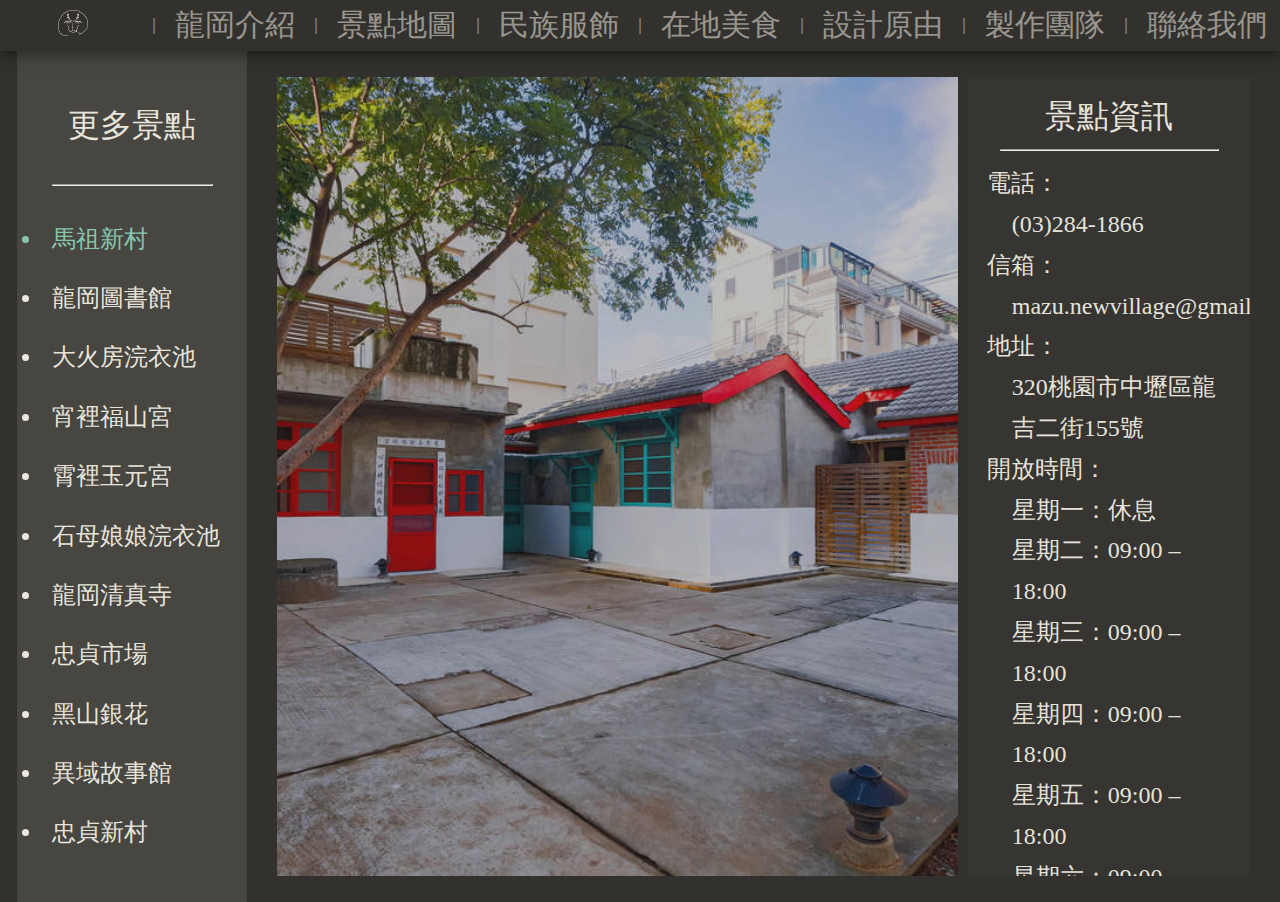
<file: map01.html>
<!DOCTYPE html>
<html lang="en">
<head>
    <meta charset="UTF-8">
    <meta http-equiv="X-UA-Compatible" content="IE=edge">
    <meta name="viewport" content="width=device-width, initial-scale=1.0">
    <title>景點地圖清單</title>
    <!-- Stylesheet表示連結外部的CSS樣式表檔案 -->
    <link rel="stylesheet" href="map.css">
</head>

<body>
    <!-- 11個景點地圖清單__ -->
    <div class="container">     

        <!-- 導覽列__#index.html__header、main0$*5、footer -->
        <div id="navGroup">

            <a href="./index.html#header" class="navItemLink" title="點擊前往「主視覺」">
                <img src="./去背資產/Logo_麵粉白10px.png" alt="" id="navLogoImg">
            </a>
        ｜
            <a href="./index.html#main01" class="navItemLink">龍岡介紹</a>
        ｜
            <a href="./index.html#main02" class="navItemLink">景點地圖</a>
        ｜
            <a href="./index.html#main03" class="navItemLink">民族服飾</a>
        ｜
            <a href="./index.html#main04" class="navItemLink">在地美食</a>
        ｜
            <a href="./index.html#main05" class="navItemLink">設計原由</a>
        ｜
            <a href="./index.html#main06" class="navItemLink">製作團隊</a>
        ｜
            <a href="./index.html#footer" class="navItemLink">聯絡我們</a>
        </div>

        <!-- 網頁下部分__Aside、Main -->
        <div id="containerBottom">

            <!-- Aside__景點清單*11 -->
            <div id="asideGroup"> 

                <p class="asideP">更多景點</p>

                <div class="asideHrDiv">
                    <hr class="asideHr">
                </div>

                <a href="./map01.html" class="asideItemLink" >
                    <li class="asideLinkLi" id="thisMap" title="點擊觀看「馬祖新村眷村文創園區」景點資訊">馬祖新村</li>
                </a>

                <a href="./map02.html" class="asideItemLink">
                    <li class="asideLinkLi" title="點擊查看「桃園市立圖書館龍岡分館」景點資訊">龍岡圖書館</li>
                </a>

                <a href="./map03.html" class="asideItemLink">
                    <li class="asideLinkLi" title="點擊查看「大火房泉水浣衣池」景點資訊">大火房浣衣池</li>
                </a>

                <a href="./map04.html" class="asideItemLink">
                    <li class="asideLinkLi" title="點擊查看「宵裡福山宮」景點資訊">宵裡福山宮</li>
                </a>

                <a href="./map05.html" class="asideItemLink">
                    <li class="asideLinkLi" title="點擊查看「霄裡玉元宮 (天公廟)」景點資訊">霄裡玉元宮</li>
                </a>

                <a href="./map06.html" class="asideItemLink">
                    <li class="asideLinkLi" title="點擊查看「石母娘娘浣衣池」景點資訊">石母娘娘浣衣池</li>
                </a>

                <a href="./map07.html" class="asideItemLink">
                    <li class="asideLinkLi" title="點擊查看「財團法人桃園市龍岡清真寺」景點資訊">龍岡清真寺</li>
                </a>

                <a href="./map08.html" class="asideItemLink">
                    <li class="asideLinkLi" title="點擊查看「忠貞市場」景點資訊">忠貞市場</li>
                </a>

                <a href="./map09.html" class="asideItemLink">
                    <li class="asideLinkLi" title="點擊查看「黑山銀花 BLACK MOUNTAIN SILVER FLOWER」景點資訊">黑山銀花</li>
                </a>

                <a href="./map10.html" class="asideItemLink">
                    <li class="asideLinkLi" title="點擊查看「異域故事館(預約制)」景點資訊">異域故事館</li>
                </a>

                <a href="./map11.html" class="asideItemLink">
                    <li class="asideLinkLi" title="點擊查看「忠貞新村文化園區」景點資訊">忠貞新村</li>
                </a>

            </div>

            <!-- Main__場景圖、電話、傳真、地址、營業時間、門票 -->
            <div id="mainGroup">

                <!-- MainLeft__場景圖 -->
                <div class="mainImageDiv">
                    <a href="https://travel.tycg.gov.tw/content/images/attractions/68422/480x360_attractions-image-15a_kioyf0gmeo0xnwrkfw.jpg"
                    style="width: 100%; height: 100%;">
                        <img src="./網路圖片素材/1024x768_attractions-image-15a_kioyf0gmeo0xnwrkfw.jpg" alt="" class="mainbackgroundImage" title="網路圖片素材">
                    </a>
                </div>

                <!-- MAinRight__電話、傳真、地址、營業時間、門票 -->
                <div class="mainInformationDiv">

                    <p class="InformationP">景點資訊</p>

                <div class="InformationHrDiv">
                    <hr class="InformationHr">
                </div>

                    <li class="InformationLiTitle">電話：</li>
                        <li class="InformationLiContent"  title="點擊撥號"><a href="tel:+886-3-2841866" class="InformationLiContentLink">(03)284-1866</a></li>
                        
                    <li class="InformationLiTitle">信箱：</li>
                        <li class="InformationLiContent">
                            <!-- 通訊協定mailto: -->
                            <a href="mailto:mazu.newvillage@gmail.com" title="點擊傳送G-mail" class="InformationLiContentLink">mazu.newvillage@gmail.com</a>
                        </li>
                    <li class="InformationLiTitle">地址：</li>
                        <li class="InformationLiContent">
                            
                            <a href="https://goo.gl/maps/Z8UnPPFFShAyK4D48" title="點擊開啟GoogleMap" class="InformationLiContentLink" target="_blank">320桃園市中壢區龍吉二街155號</a>
                            
                        </li>
                    <li class="InformationLiTitle">開放時間：</li>
                        <li class="InformationLiContent">星期一：休息</li>
                        <li class="InformationLiContent">星期二：09:00 – 18:00</li>
                        <li class="InformationLiContent">星期三：09:00 – 18:00</li>
                        <li class="InformationLiContent">星期四：09:00 – 18:00</li>
                        <li class="InformationLiContent">星期五：09:00 – 18:00</li>
                        <li class="InformationLiContent">星期六：09:00 – 18:00</li>
                        <li class="InformationLiContent">星期日：09:00 – 18:00</li>
                    <li class="InformationLiTitle">門票資訊：</li>
                        <li class="InformationLiContent">免費</li>
                </div>

            </div>
        </div>
    </div>

    <script>
        function copyEvent(id)
        {
            var str = document.getElementById(id);
            window.getSelection().selectAllChildren(str);
            document.execCommand("Copy")
        }
    </script>

</body>
</html>
</file>
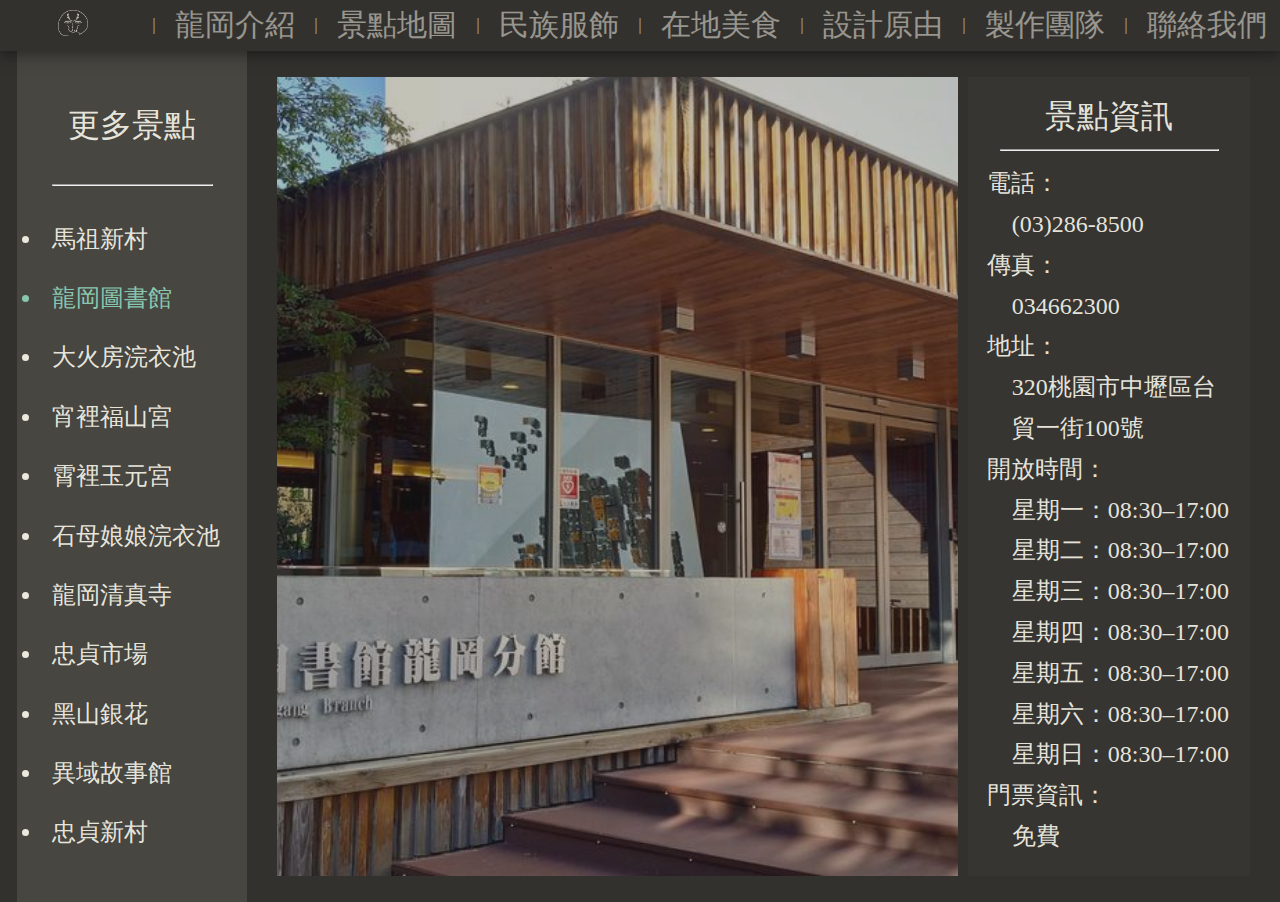
<file: map02.html>
<!DOCTYPE html>
<html lang="en">
<head>
    <meta charset="UTF-8">
    <meta http-equiv="X-UA-Compatible" content="IE=edge">
    <meta name="viewport" content="width=device-width, initial-scale=1.0">
    <title>景點地圖清單</title>
    <!-- Stylesheet表示連結外部的CSS樣式表檔案 -->
    <link rel="stylesheet" href="map.css">
</head>

<body>
    <!-- 11個景點地圖清單__ -->
    <div class="container">     

        <!-- 導覽列__#index.html__header、main0$*5、footer -->
        <div id="navGroup">

            <a href="./index.html#header" class="navItemLink" title="點擊前往「主視覺」">
                <img src="./去背資產/Logo_麵粉白10px.png" alt="" id="navLogoImg">
            </a>
        ｜
            <a href="./index.html#main01" class="navItemLink">龍岡介紹</a>
        ｜
            <a href="./index.html#main02" class="navItemLink">景點地圖</a>
        ｜
            <a href="./index.html#main03" class="navItemLink">民族服飾</a>
        ｜
            <a href="./index.html#main04" class="navItemLink">在地美食</a>
        ｜
            <a href="./index.html#main05" class="navItemLink">設計原由</a>
        ｜
            <a href="./index.html#main06" class="navItemLink">製作團隊</a>
        ｜
            <a href="./index.html#footer" class="navItemLink">聯絡我們</a>
        </div>

        <!-- 網頁下部分__Aside、Main -->
        <div id="containerBottom">

            <!-- Aside__景點清單*11 -->
            <div id="asideGroup">

                <p class="asideP">更多景點</p>

                <div class="asideHrDiv">
                    <hr class="asideHr">
                </div>

                <a href="./map01.html" class="asideItemLink" >
                    <li class="asideLinkLi" title="點擊觀看「馬祖新村眷村文創園區」景點資訊">馬祖新村</li>
                </a>

                <a href="./map02.html" class="asideItemLink">
                    <li class="asideLinkLi" id="thisMap" title="點擊查看「桃園市立圖書館龍岡分館」景點資訊">龍岡圖書館</li>
                </a>

                <a href="./map03.html" class="asideItemLink">
                    <li class="asideLinkLi" title="點擊查看「大火房泉水浣衣池」景點資訊">大火房浣衣池</li>
                </a>

                <a href="./map04.html" class="asideItemLink">
                    <li class="asideLinkLi" title="點擊查看「宵裡福山宮」景點資訊">宵裡福山宮</li>
                </a>

                <a href="./map05.html" class="asideItemLink">
                    <li class="asideLinkLi" title="點擊查看「霄裡玉元宮 (天公廟)」景點資訊">霄裡玉元宮</li>
                </a>

                <a href="./map06.html" class="asideItemLink">
                    <li class="asideLinkLi" title="點擊查看「石母娘娘浣衣池」景點資訊">石母娘娘浣衣池</li>
                </a>

                <a href="./map07.html" class="asideItemLink">
                    <li class="asideLinkLi" title="點擊查看「財團法人桃園市龍岡清真寺」景點資訊">龍岡清真寺</li>
                </a>

                <a href="./map08.html" class="asideItemLink">
                    <li class="asideLinkLi" title="點擊查看「忠貞市場」景點資訊">忠貞市場</li>
                </a>

                <a href="./map09.html" class="asideItemLink">
                    <li class="asideLinkLi" title="點擊查看「黑山銀花 BLACK MOUNTAIN SILVER FLOWER」景點資訊">黑山銀花</li>
                </a>

                <a href="./map10.html" class="asideItemLink">
                    <li class="asideLinkLi" title="點擊查看「異域故事館(預約制)」景點資訊">異域故事館</li>
                </a>

                <a href="./map11.html" class="asideItemLink">
                    <li class="asideLinkLi" title="點擊查看「忠貞新村文化園區」景點資訊">忠貞新村</li>
                </a>

            </div>

            <!-- Main__場景圖、電話、傳真、地址、營業時間、門票 -->
            <div id="mainGroup">

                <!-- MainLeft__場景圖 -->
                <div class="mainImageDiv">
                    <a href="https://travel.tycg.gov.tw/content/images/attractions/21090/480x360_files636311527950259145.jpg" style="width: 100%; height: 100%;">
                        <img src="./網路圖片素材/龍岡圖書館.jpg" alt="" class="mainbackgroundImage" title="網路圖片素材">
                    </a>    
                </div>

                <!-- MAinRight__電話、傳真、地址、營業時間、門票 -->
                <div class="mainInformationDiv">

                    <p class="InformationP">景點資訊</p>

                <div class="InformationHrDiv">
                    <hr class="InformationHr">
                </div>

                    <li class="InformationLiTitle">電話：</li>
                        <li class="InformationLiContent" title="點擊撥號">
                            <a href="tel:+886-3-2868500" class="InformationLiContentLink">(03)286-8500</a>
                        </li>
                    
                    <li class="InformationLiTitle">傳真：</li>
                        <li class="InformationLiContent" id="copy" title="點擊複製"
                        onclick="copyEvent('copy');alert('已複製');">034662300</li>


                    <li class="InformationLiTitle">地址：</li>
                        <li class="InformationLiContent">
                            
                            <a href="https://goo.gl/maps/6TQtR6SHCPb9fjQe9" title="點擊開啟GoogleMap" class="InformationLiContentLink" target="_blank">320桃園市中壢區台貿一街100號</a>
                            
                        </li>
                    <li class="InformationLiTitle">開放時間：</li>
                        <li class="InformationLiContent">星期一：08:30–17:00</li>
                        <li class="InformationLiContent">星期二：08:30–17:00</li>
                        <li class="InformationLiContent">星期三：08:30–17:00</li>
                        <li class="InformationLiContent">星期四：08:30–17:00</li>
                        <li class="InformationLiContent">星期五：08:30–17:00</li>
                        <li class="InformationLiContent">星期六：08:30–17:00</li>
                        <li class="InformationLiContent">星期日：08:30–17:00</li>
                    <li class="InformationLiTitle">門票資訊：</li>
                        <li class="InformationLiContent">免費</li>
                </div>

            </div>
        </div>
    </div>

    <script>
        function copyEvent(id)
        {
            var str = document.getElementById(id);
            window.getSelection().selectAllChildren(str);
            document.execCommand("Copy")
        }
    </script>

</body>
</html>
</file>
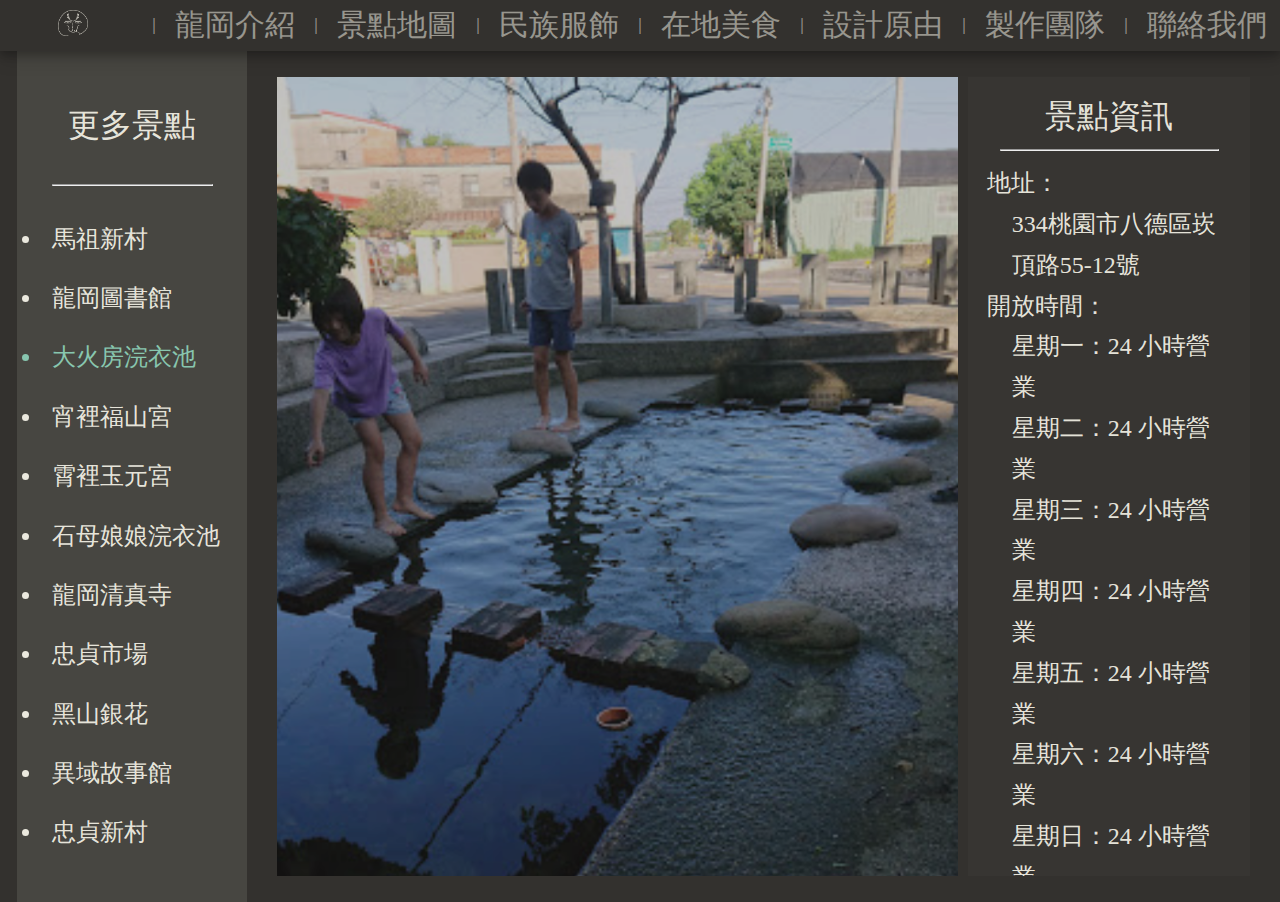
<file: map03.html>
<!DOCTYPE html>
<html lang="en">
<head>
    <meta charset="UTF-8">
    <meta http-equiv="X-UA-Compatible" content="IE=edge">
    <meta name="viewport" content="width=device-width, initial-scale=1.0">
    <title>景點地圖清單</title>
    <!-- Stylesheet表示連結外部的CSS樣式表檔案 -->
    <link rel="stylesheet" href="map.css">
</head>

<body>
    <!-- 11個景點地圖清單__ -->
    <div class="container">     

        <!-- 導覽列__#index.html__header、main0$*5、footer -->
        <div id="navGroup">

            <a href="./index.html#header" class="navItemLink" title="點擊前往「主視覺」">
                <img src="./去背資產/Logo_麵粉白10px.png" alt="" id="navLogoImg">
            </a>
        ｜
            <a href="./index.html#main01" class="navItemLink">龍岡介紹</a>
        ｜
            <a href="./index.html#main02" class="navItemLink">景點地圖</a>
        ｜
            <a href="./index.html#main03" class="navItemLink">民族服飾</a>
        ｜
            <a href="./index.html#main04" class="navItemLink">在地美食</a>
        ｜
            <a href="./index.html#main05" class="navItemLink">設計原由</a>
        ｜
            <a href="./index.html#main06" class="navItemLink">製作團隊</a>
        ｜
            <a href="./index.html#footer" class="navItemLink">聯絡我們</a>
        </div>

        <!-- 網頁下部分__Aside、Main -->
        <div id="containerBottom">

            <!-- Aside__景點清單*11 -->
            <div id="asideGroup">

                <p class="asideP">更多景點</p>

                <div class="asideHrDiv">
                    <hr class="asideHr">
                </div>

                <a href="./map01.html" class="asideItemLink" >
                    <li class="asideLinkLi" title="點擊觀看「馬祖新村眷村文創園區」景點資訊">馬祖新村</li>
                </a>

                <a href="./map02.html" class="asideItemLink">
                    <li class="asideLinkLi" title="點擊查看「桃園市立圖書館龍岡分館」景點資訊">龍岡圖書館</li>
                </a>

                <a href="./map03.html" class="asideItemLink">
                    <li class="asideLinkLi" id="thisMap" title="點擊查看「大火房泉水浣衣池」景點資訊">大火房浣衣池</li>
                </a>

                <a href="./map04.html" class="asideItemLink">
                    <li class="asideLinkLi" title="點擊查看「宵裡福山宮」景點資訊">宵裡福山宮</li>
                </a>

                <a href="./map05.html" class="asideItemLink">
                    <li class="asideLinkLi" title="點擊查看「霄裡玉元宮 (天公廟)」景點資訊">霄裡玉元宮</li>
                </a>

                <a href="./map06.html" class="asideItemLink">
                    <li class="asideLinkLi" title="點擊查看「石母娘娘浣衣池」景點資訊">石母娘娘浣衣池</li>
                </a>

                <a href="./map07.html" class="asideItemLink">
                    <li class="asideLinkLi" title="點擊查看「財團法人桃園市龍岡清真寺」景點資訊">龍岡清真寺</li>
                </a>

                <a href="./map08.html" class="asideItemLink">
                    <li class="asideLinkLi" title="點擊查看「忠貞市場」景點資訊">忠貞市場</li>
                </a>

                <a href="./map09.html" class="asideItemLink">
                    <li class="asideLinkLi" title="點擊查看「黑山銀花 BLACK MOUNTAIN SILVER FLOWER」景點資訊">黑山銀花</li>
                </a>

                <a href="./map10.html" class="asideItemLink">
                    <li class="asideLinkLi" title="點擊查看「異域故事館(預約制)」景點資訊">異域故事館</li>
                </a>

                <a href="./map11.html" class="asideItemLink">
                    <li class="asideLinkLi" title="點擊查看「忠貞新村文化園區」景點資訊">忠貞新村</li>
                </a>

            </div>

            <!-- Main__場景圖、電話、傳真、地址、營業時間、門票 -->
            <div id="mainGroup">

                <!-- MainLeft__場景圖 -->
                <div class="mainImageDiv">
                    <a href="https://www.google.com.tw/maps/place/%E5%A4%A7%E4%BC%99%E6%88%BF%E6%B5%A3%E8%A1%A3%E6%B1%A0/@24.9429836,121.265568,3a,75y,90t/data=!3m8!1e2!3m6!1sAF1QipOrBV94gdYzAu0JKOlJNSEDcdGDlqLylzbzxdtp!2e10!3e12!6shttps:%2F%2Flh5.googleusercontent.com%2Fp%2FAF1QipOrBV94gdYzAu0JKOlJNSEDcdGDlqLylzbzxdtp%3Dw203-h360-k-no!7i3096!8i5504!4m11!1m2!11m1!2swjnRlf28FnQG-0zCo3rVcWipX--UGw!3m7!1s0x3468189e87e1eed1:0x420d7092e472215!8m2!3d24.9429836!4d121.265568!10e5!15sCgEqkgESdG91cmlzdF9hdHRyYWN0aW9u4AEA!16s%2Fg%2F11btx06r6r?authuser=1&entry=ttu#"
                    style="width: 100%; height: 100%;">
                        <img src="./網路圖片素材/螢幕擷取畫面 2023-06-09 153315.png" alt="" class="mainbackgroundImage" title="網路圖片素材">
                    </a>
                </div>

                <!-- MAinRight__電話、傳真、地址、營業時間、門票 -->
                <div class="mainInformationDiv">

                    <p class="InformationP">景點資訊</p>

                <div class="InformationHrDiv">
                    <hr class="InformationHr">
                </div>
                    <li class="InformationLiTitle">地址：</li>
                        <li class="InformationLiContent">
                            <a href="https://goo.gl/maps/JbM6Z8mANrVExfwn6" title="點擊開啟GoogleMap" class="InformationLiContentLink" target="_blank">334桃園市八德區崁頂路55-12號</a>
                        </li>
                    <li class="InformationLiTitle">開放時間：</li>
                        <li class="InformationLiContent">星期一：24 小時營業</li>
                        <li class="InformationLiContent">星期二：24 小時營業</li>
                        <li class="InformationLiContent">星期三：24 小時營業</li>
                        <li class="InformationLiContent">星期四：24 小時營業</li>
                        <li class="InformationLiContent">星期五：24 小時營業</li>
                        <li class="InformationLiContent">星期六：24 小時營業</li>
                        <li class="InformationLiContent">星期日：24 小時營業</li>
                    <li class="InformationLiTitle">門票資訊：</li>
                        <li class="InformationLiContent">免費</li>
                </div>

            </div>
        </div>
    </div>

</body>
</html>
</file>
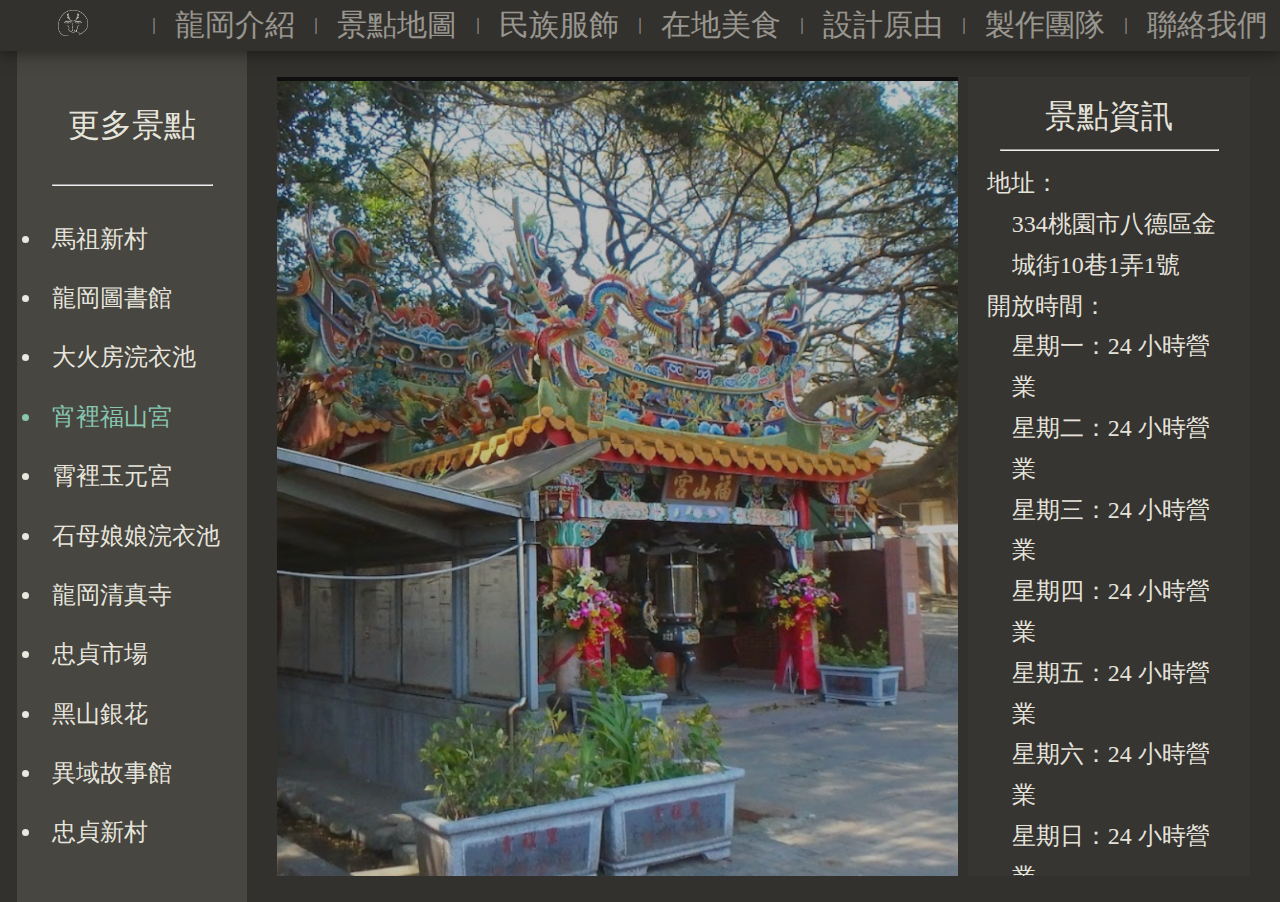
<file: map04.html>
<!DOCTYPE html>
<html lang="en">
<head>
    <meta charset="UTF-8">
    <meta http-equiv="X-UA-Compatible" content="IE=edge">
    <meta name="viewport" content="width=device-width, initial-scale=1.0">
    <title>景點地圖清單</title>
    <!-- Stylesheet表示連結外部的CSS樣式表檔案 -->
    <link rel="stylesheet" href="map.css">
</head>

<body>
    <!-- 11個景點地圖清單__ -->
    <div class="container">     

        <!-- 導覽列__#index.html__header、main0$*5、footer -->
        <div id="navGroup">

            <a href="./index.html#header" class="navItemLink" title="點擊前往「主視覺」">
                <img src="./去背資產/Logo_麵粉白10px.png" alt="" id="navLogoImg">
            </a>
        ｜
            <a href="./index.html#main01" class="navItemLink">龍岡介紹</a>
        ｜
            <a href="./index.html#main02" class="navItemLink">景點地圖</a>
        ｜
            <a href="./index.html#main03" class="navItemLink">民族服飾</a>
        ｜
            <a href="./index.html#main04" class="navItemLink">在地美食</a>
        ｜
            <a href="./index.html#main05" class="navItemLink">設計原由</a>
        ｜
            <a href="./index.html#main06" class="navItemLink">製作團隊</a>
        ｜
            <a href="./index.html#footer" class="navItemLink">聯絡我們</a>
        </div>

        <!-- 網頁下部分__Aside、Main -->
        <div id="containerBottom">

            <!-- Aside__景點清單*11 -->
            <div id="asideGroup">

                <p class="asideP">更多景點</p>

                <div class="asideHrDiv">
                    <hr class="asideHr">
                </div>

                <a href="./map01.html" class="asideItemLink" >
                    <li class="asideLinkLi" title="點擊觀看「馬祖新村眷村文創園區」景點資訊">馬祖新村</li>
                </a>

                <a href="./map02.html" class="asideItemLink">
                    <li class="asideLinkLi" title="點擊查看「桃園市立圖書館龍岡分館」景點資訊">龍岡圖書館</li>
                </a>

                <a href="./map03.html" class="asideItemLink">
                    <li class="asideLinkLi" title="點擊查看「大火房泉水浣衣池」景點資訊">大火房浣衣池</li>
                </a>

                <a href="./map04.html" class="asideItemLink">
                    <li class="asideLinkLi" id="thisMap" title="點擊查看「宵裡福山宮」景點資訊">宵裡福山宮</li>
                </a>

                <a href="./map05.html" class="asideItemLink">
                    <li class="asideLinkLi" title="點擊查看「霄裡玉元宮 (天公廟)」景點資訊">霄裡玉元宮</li>
                </a>

                <a href="./map06.html" class="asideItemLink">
                    <li class="asideLinkLi" title="點擊查看「石母娘娘浣衣池」景點資訊">石母娘娘浣衣池</li>
                </a>

                <a href="./map07.html" class="asideItemLink">
                    <li class="asideLinkLi" title="點擊查看「財團法人桃園市龍岡清真寺」景點資訊">龍岡清真寺</li>
                </a>

                <a href="./map08.html" class="asideItemLink">
                    <li class="asideLinkLi" title="點擊查看「忠貞市場」景點資訊">忠貞市場</li>
                </a>

                <a href="./map09.html" class="asideItemLink">
                    <li class="asideLinkLi" title="點擊查看「黑山銀花 BLACK MOUNTAIN SILVER FLOWER」景點資訊">黑山銀花</li>
                </a>

                <a href="./map10.html" class="asideItemLink">
                    <li class="asideLinkLi" title="點擊查看「異域故事館(預約制)」景點資訊">異域故事館</li>
                </a>

                <a href="./map11.html" class="asideItemLink">
                    <li class="asideLinkLi" title="點擊查看「忠貞新村文化園區」景點資訊">忠貞新村</li>
                </a>

            </div>

            <!-- Main__場景圖、電話、傳真、地址、營業時間、門票 -->
            <div id="mainGroup">

                <!-- MainLeft__場景圖 -->
                <div class="mainImageDiv">
                    <a href="https://www.google.com.tw/maps/place/%E5%AE%B5%E8%A3%A1%E7%A6%8F%E5%B1%B1%E5%AE%AE/@24.934781,121.263444,3a,75y,90t/data=!3m8!1e2!3m6!1sAF1QipPOQKHZC0PyurTs7kupLovPKLdjBNF3l8HefzU!2e10!3e12!6shttps:%2F%2Flh5.googleusercontent.com%2Fp%2FAF1QipPOQKHZC0PyurTs7kupLovPKLdjBNF3l8HefzU%3Dw203-h114-k-no!7i3108!8i1748!4m13!1m2!11m1!2swjnRlf28FnQG-0zCo3rVcWipX--UGw!3m9!1s0x346818828bc3dacf:0x4252c94622e994a2!8m2!3d24.934944!4d121.263782!10e5!14m1!1BCgIgAQ!15sCgEqkgEQcGxhY2Vfb2Zfd29yc2hpcOABAA!16s%2Fg%2F11g9q6dc3h?authuser=1&entry=ttu#"
                    style="width: 100%; height: 100%;">
                        <img src="./網路圖片素材/螢幕擷取畫面 2023-06-09 162754.png" alt="" class="mainbackgroundImage" title="網路圖片素材">
                    </a>
                </div>

                <!-- MAinRight__電話、傳真、地址、營業時間、門票 -->
                <div class="mainInformationDiv">

                    <p class="InformationP">景點資訊</p>

                <div class="InformationHrDiv">
                    <hr class="InformationHr">
                </div>
                    <li class="InformationLiTitle">地址：</li>
                        <li class="InformationLiContent">
                            
                            <a href="https://goo.gl/maps/bjBN64i3ZnUpzHo8A" title="點擊開啟GoogleMap" class="InformationLiContentLink" target="_blank">334桃園市八德區金城街10巷1弄1號</a>
                            
                        </li>
                    <li class="InformationLiTitle">開放時間：</li>
                    <li class="InformationLiContent">星期一：24 小時營業</li>
                    <li class="InformationLiContent">星期二：24 小時營業</li>
                    <li class="InformationLiContent">星期三：24 小時營業</li>
                    <li class="InformationLiContent">星期四：24 小時營業</li>
                    <li class="InformationLiContent">星期五：24 小時營業</li>
                    <li class="InformationLiContent">星期六：24 小時營業</li>
                    <li class="InformationLiContent">星期日：24 小時營業</li>
                    <li class="InformationLiTitle">門票資訊：</li>
                        <li class="InformationLiContent">免費</li>
                </div>

            </div>
        </div>
    </div>

    <script>
        function copyEvent(id)
        {
            var str = document.getElementById(id);
            window.getSelection().selectAllChildren(str);
            document.execCommand("Copy")
        }
    </script>

</body>
</html>
</file>
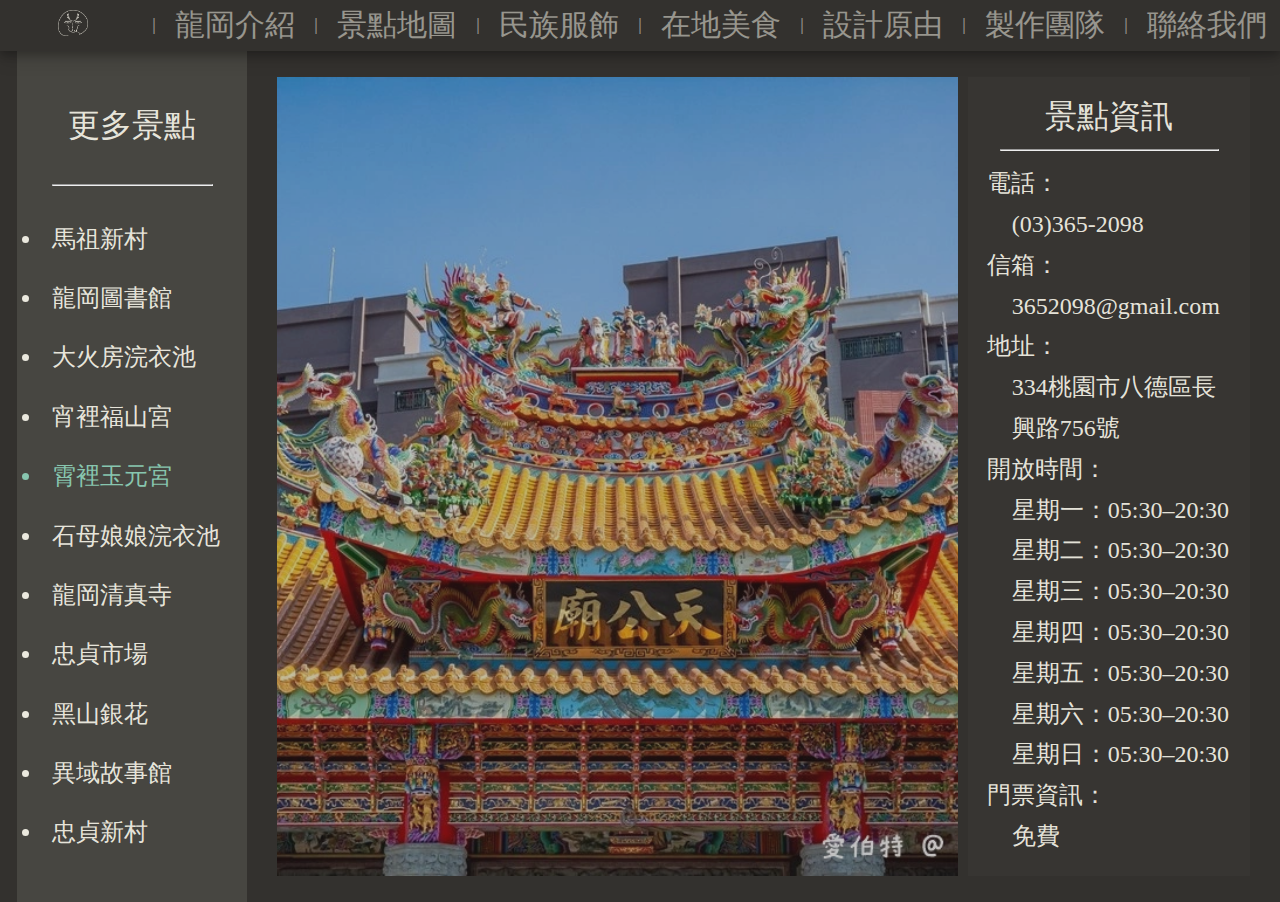
<file: map05.html>
<!DOCTYPE html>
<html lang="en">
<head>
    <meta charset="UTF-8">
    <meta http-equiv="X-UA-Compatible" content="IE=edge">
    <meta name="viewport" content="width=device-width, initial-scale=1.0">
    <title>景點地圖清單</title>
    <!-- Stylesheet表示連結外部的CSS樣式表檔案 -->
    <link rel="stylesheet" href="map.css">
</head>

<body>
    <!-- 11個景點地圖清單__ -->
    <div class="container">     

        <!-- 導覽列__#index.html__header、main0$*5、footer -->
        <div id="navGroup">

            <a href="./index.html#header" class="navItemLink" title="點擊前往「主視覺」">
                <img src="./去背資產/Logo_麵粉白10px.png" alt="" id="navLogoImg">
            </a>
        ｜
            <a href="./index.html#main01" class="navItemLink">龍岡介紹</a>
        ｜
            <a href="./index.html#main02" class="navItemLink">景點地圖</a>
        ｜
            <a href="./index.html#main03" class="navItemLink">民族服飾</a>
        ｜
            <a href="./index.html#main04" class="navItemLink">在地美食</a>
        ｜
            <a href="./index.html#main05" class="navItemLink">設計原由</a>
        ｜
            <a href="./index.html#main06" class="navItemLink">製作團隊</a>
        ｜
            <a href="./index.html#footer" class="navItemLink">聯絡我們</a>
        </div>

        <!-- 網頁下部分__Aside、Main -->
        <div id="containerBottom">

            <!-- Aside__景點清單*11 -->
            <div id="asideGroup">

                <p class="asideP">更多景點</p>

                <div class="asideHrDiv">
                    <hr class="asideHr">
                </div>

                <a href="./map01.html" class="asideItemLink" >
                    <li class="asideLinkLi" title="點擊觀看「馬祖新村眷村文創園區」景點資訊">馬祖新村</li>
                </a>

                <a href="./map02.html" class="asideItemLink">
                    <li class="asideLinkLi" title="點擊查看「桃園市立圖書館龍岡分館」景點資訊">龍岡圖書館</li>
                </a>

                <a href="./map03.html" class="asideItemLink">
                    <li class="asideLinkLi" title="點擊查看「大火房泉水浣衣池」景點資訊">大火房浣衣池</li>
                </a>

                <a href="./map04.html" class="asideItemLink">
                    <li class="asideLinkLi" title="點擊查看「宵裡福山宮」景點資訊">宵裡福山宮</li>
                </a>

                <a href="./map05.html" class="asideItemLink">
                    <li class="asideLinkLi" id="thisMap" title="點擊查看「霄裡玉元宮 (天公廟)」景點資訊">霄裡玉元宮</li>
                </a>

                <a href="./map06.html" class="asideItemLink">
                    <li class="asideLinkLi" title="點擊查看「石母娘娘浣衣池」景點資訊">石母娘娘浣衣池</li>
                </a>

                <a href="./map07.html" class="asideItemLink">
                    <li class="asideLinkLi" title="點擊查看「財團法人桃園市龍岡清真寺」景點資訊">龍岡清真寺</li>
                </a>

                <a href="./map08.html" class="asideItemLink">
                    <li class="asideLinkLi" title="點擊查看「忠貞市場」景點資訊">忠貞市場</li>
                </a>

                <a href="./map09.html" class="asideItemLink">
                    <li class="asideLinkLi" title="點擊查看「黑山銀花 BLACK MOUNTAIN SILVER FLOWER」景點資訊">黑山銀花</li>
                </a>

                <a href="./map10.html" class="asideItemLink">
                    <li class="asideLinkLi" title="點擊查看「異域故事館(預約制)」景點資訊">異域故事館</li>
                </a>

                <a href="./map11.html" class="asideItemLink">
                    <li class="asideLinkLi" title="點擊查看「忠貞新村文化園區」景點資訊">忠貞新村</li>
                </a>

            </div>

            <!-- Main__場景圖、電話、傳真、地址、營業時間、門票 -->
            <div id="mainGroup">

                <!-- MainLeft__場景圖 -->
                <div class="mainImageDiv">
                    <a href="https://www.alberthsieh.com/44103/yuyuan-temple"
                    style="width: 100%; height: 100%;">
                        <img src="./網路圖片素材/yuyuan_6844.jpg.webp" alt="" class="mainbackgroundImage" title="網路圖片素材">
                    </a>
                </div>

                <!-- MAinRight__電話、傳真、地址、營業時間、門票 -->
                <div class="mainInformationDiv">

                    <p class="InformationP">景點資訊</p>

                <div class="InformationHrDiv">
                    <hr class="InformationHr">
                </div>

                    <li class="InformationLiTitle">電話：</li>
                        <li class="InformationLiContent" title="點擊撥號"><a href="tel:+886-3-3652098" class="InformationLiContentLink">(03)365-2098</a></li>
                        
                    <li class="InformationLiTitle">信箱：</li>
                        <li class="InformationLiContent">
                            <!-- 通訊協定mailto: -->
                            <a href="mailto:3652098@gmail.com" title="點擊傳送G-mail" class="InformationLiContentLink">3652098@gmail.com</a>
                        </li>
                    <li class="InformationLiTitle">地址：</li>
                        <li class="InformationLiContent">
                            
                            <a href="https://goo.gl/maps/T5yy4GHHh1KsFZSM6" title="點擊開啟GoogleMap" class="InformationLiContentLink" target="_blank">334桃園市八德區長興路756號</a>
                            
                        </li>
                    <li class="InformationLiTitle">開放時間：</li>
                    <li class="InformationLiContent">星期一：05:30–20:30</li>
                    <li class="InformationLiContent">星期二：05:30–20:30</li>
                    <li class="InformationLiContent">星期三：05:30–20:30</li>
                    <li class="InformationLiContent">星期四：05:30–20:30</li>
                    <li class="InformationLiContent">星期五：05:30–20:30</li>
                    <li class="InformationLiContent">星期六：05:30–20:30</li>
                    <li class="InformationLiContent">星期日：05:30–20:30</li>
                    <li class="InformationLiTitle">門票資訊：</li>
                        <li class="InformationLiContent">免費</li>
                </div>

            </div>
        </div>
    </div>

    <script>
        function copyEvent(id)
        {
            var str = document.getElementById(id);
            window.getSelection().selectAllChildren(str);
            document.execCommand("Copy")
        }
    </script>

</body>
</html>
</file>
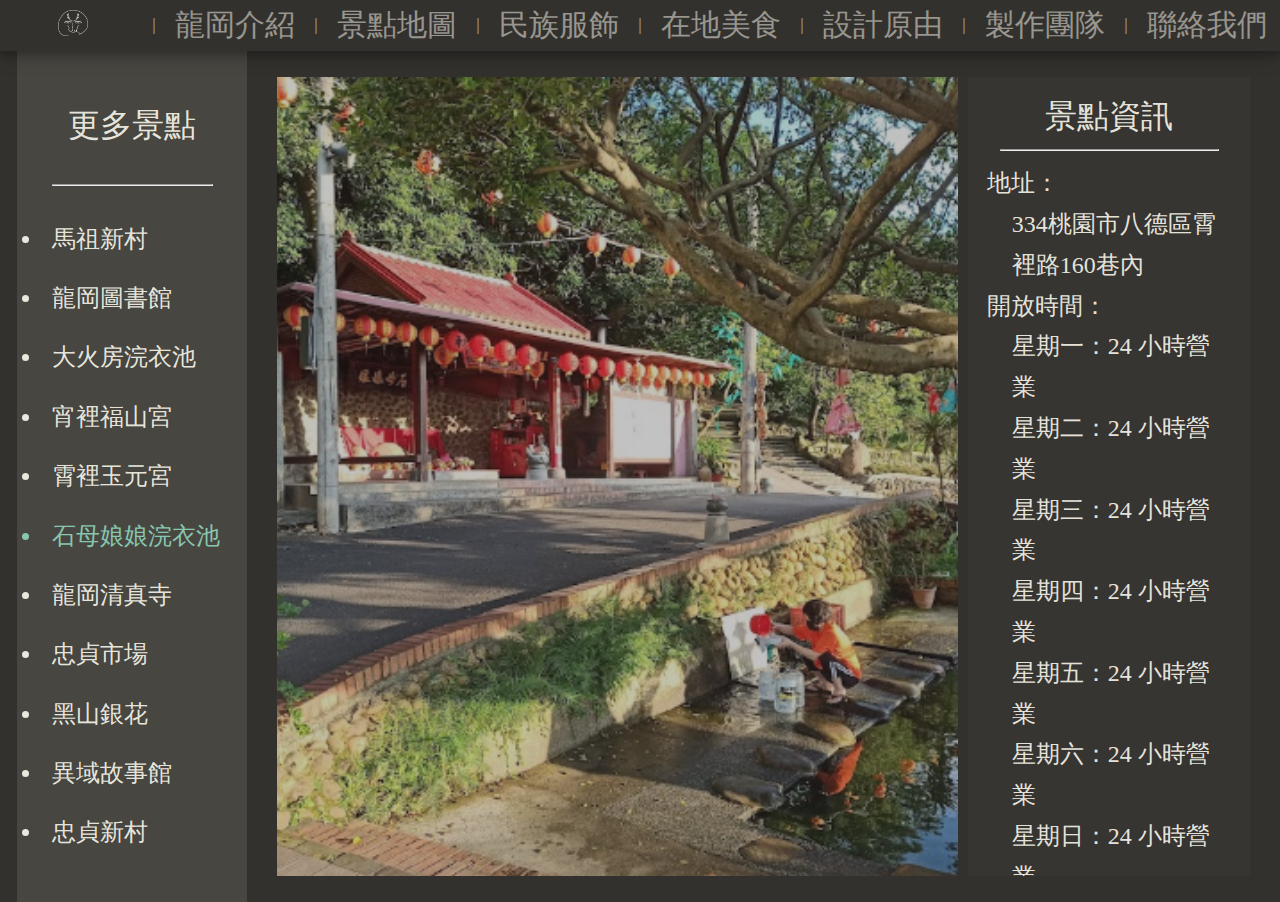
<file: map06.html>
<!DOCTYPE html>
<html lang="en">
<head>
    <meta charset="UTF-8">
    <meta http-equiv="X-UA-Compatible" content="IE=edge">
    <meta name="viewport" content="width=device-width, initial-scale=1.0">
    <title>景點地圖清單</title>
    <!-- Stylesheet表示連結外部的CSS樣式表檔案 -->
    <link rel="stylesheet" href="map.css">
</head>

<body>
    <!-- 11個景點地圖清單__ -->
    <div class="container">     

        <!-- 導覽列__#index.html__header、main0$*5、footer -->
        <div id="navGroup">

            <a href="./index.html#header" class="navItemLink" title="點擊前往「主視覺」">
                <img src="./去背資產/Logo_麵粉白10px.png" alt="" id="navLogoImg">
            </a>
        ｜
            <a href="./index.html#main01" class="navItemLink">龍岡介紹</a>
        ｜
            <a href="./index.html#main02" class="navItemLink">景點地圖</a>
        ｜
            <a href="./index.html#main03" class="navItemLink">民族服飾</a>
        ｜
            <a href="./index.html#main04" class="navItemLink">在地美食</a>
        ｜
            <a href="./index.html#main05" class="navItemLink">設計原由</a>
        ｜
            <a href="./index.html#main06" class="navItemLink">製作團隊</a>
        ｜
            <a href="./index.html#footer" class="navItemLink">聯絡我們</a>
        </div>

        <!-- 網頁下部分__Aside、Main -->
        <div id="containerBottom">

            <!-- Aside__景點清單*11 -->
            <div id="asideGroup">

                <p class="asideP">更多景點</p>

                <div class="asideHrDiv">
                    <hr class="asideHr">
                </div>

                <a href="./map01.html" class="asideItemLink" >
                    <li class="asideLinkLi" title="點擊觀看「馬祖新村眷村文創園區」景點資訊">馬祖新村</li>
                </a>

                <a href="./map02.html" class="asideItemLink">
                    <li class="asideLinkLi" title="點擊查看「桃園市立圖書館龍岡分館」景點資訊">龍岡圖書館</li>
                </a>

                <a href="./map03.html" class="asideItemLink">
                    <li class="asideLinkLi" title="點擊查看「大火房泉水浣衣池」景點資訊">大火房浣衣池</li>
                </a>

                <a href="./map04.html" class="asideItemLink">
                    <li class="asideLinkLi" title="點擊查看「宵裡福山宮」景點資訊">宵裡福山宮</li>
                </a>

                <a href="./map05.html" class="asideItemLink">
                    <li class="asideLinkLi" title="點擊查看「霄裡玉元宮 (天公廟)」景點資訊">霄裡玉元宮</li>
                </a>

                <a href="./map06.html" class="asideItemLink">
                    <li class="asideLinkLi" id="thisMap" title="點擊查看「石母娘娘浣衣池」景點資訊">石母娘娘浣衣池</li>
                </a>

                <a href="./map07.html" class="asideItemLink">
                    <li class="asideLinkLi" title="點擊查看「財團法人桃園市龍岡清真寺」景點資訊">龍岡清真寺</li>
                </a>

                <a href="./map08.html" class="asideItemLink">
                    <li class="asideLinkLi" title="點擊查看「忠貞市場」景點資訊">忠貞市場</li>
                </a>

                <a href="./map09.html" class="asideItemLink">
                    <li class="asideLinkLi" title="點擊查看「黑山銀花 BLACK MOUNTAIN SILVER FLOWER」景點資訊">黑山銀花</li>
                </a>

                <a href="./map10.html" class="asideItemLink">
                    <li class="asideLinkLi" title="點擊查看「異域故事館(預約制)」景點資訊">異域故事館</li>
                </a>

                <a href="./map11.html" class="asideItemLink">
                    <li class="asideLinkLi" title="點擊查看「忠貞新村文化園區」景點資訊">忠貞新村</li>
                </a>

            </div>

            <!-- Main__場景圖、電話、傳真、地址、營業時間、門票 -->
            <div id="mainGroup">

                <!-- MainLeft__場景圖 -->
                <div class="mainImageDiv">
                    <a href="https://goo.gl/maps/jTBmvjSbdjuWNT7V8"
                    style="width: 100%; height: 100%;">
                        <img src="./網路圖片素材/螢幕擷取畫面 2023-06-09 164354.png" alt="" class="mainbackgroundImage" title="網路圖片素材">
                    </a>
                </div>

                <!-- MAinRight__電話、傳真、地址、營業時間、門票 -->
                <div class="mainInformationDiv">

                    <p class="InformationP">景點資訊</p>

                <div class="InformationHrDiv">
                    <hr class="InformationHr">
                </div>

                    <li class="InformationLiTitle">地址：</li>
                        <li class="InformationLiContent">
                            
                            <a href="https://goo.gl/maps/YKHLvEG8zvckFp2VA" title="點擊開啟GoogleMap" class="InformationLiContentLink" target="_blank">334桃園市八德區霄裡路160巷內</a>
                            
                        </li>
                    <li class="InformationLiTitle">開放時間：</li>
                    <li class="InformationLiContent">星期一：24 小時營業</li>
                    <li class="InformationLiContent">星期二：24 小時營業</li>
                    <li class="InformationLiContent">星期三：24 小時營業</li>
                    <li class="InformationLiContent">星期四：24 小時營業</li>
                    <li class="InformationLiContent">星期五：24 小時營業</li>
                    <li class="InformationLiContent">星期六：24 小時營業</li>
                    <li class="InformationLiContent">星期日：24 小時營業</li>
                    <li class="InformationLiTitle">門票資訊：</li>
                        <li class="InformationLiContent">免費</li>
                </div>

            </div>
        </div>
    </div>

    <script>
        function copyEvent(id)
        {
            var str = document.getElementById(id);
            window.getSelection().selectAllChildren(str);
            document.execCommand("Copy")
        }
    </script>

</body>
</html>
</file>
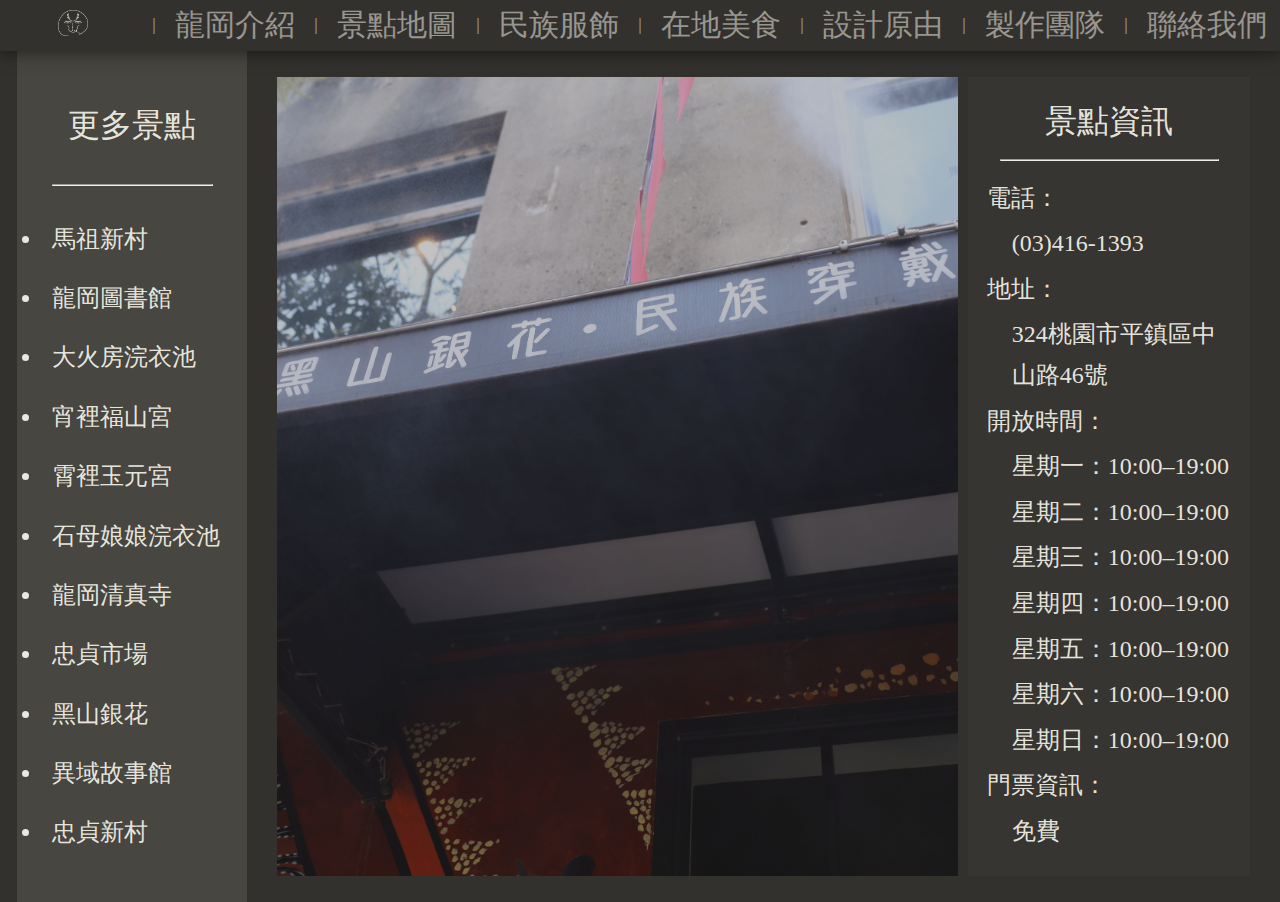
<file: map09.html>
<!DOCTYPE html>
<html lang="en">
<head>
    <meta charset="UTF-8">
    <meta http-equiv="X-UA-Compatible" content="IE=edge">
    <meta name="viewport" content="width=device-width, initial-scale=1.0">
    <title>景點地圖清單</title>
    <!-- Stylesheet表示連結外部的CSS樣式表檔案 -->
    <link rel="stylesheet" href="map.css">
</head>

<body>
    <!-- 11個景點地圖清單__ -->
    <div class="container">     

        <!-- 導覽列__#index.html__header、main0$*5、footer -->
        <div id="navGroup">

            <a href="./index.html#header" class="navItemLink" title="點擊前往「主視覺」">
                <img src="./去背資產/Logo_麵粉白10px.png" alt="" id="navLogoImg">
            </a>
        ｜
            <a href="./index.html#main01" class="navItemLink">龍岡介紹</a>
        ｜
            <a href="./index.html#main02" class="navItemLink">景點地圖</a>
        ｜
            <a href="./index.html#main03" class="navItemLink">民族服飾</a>
        ｜
            <a href="./index.html#main04" class="navItemLink">在地美食</a>
        ｜
            <a href="./index.html#main05" class="navItemLink">設計原由</a>
        ｜
            <a href="./index.html#main06" class="navItemLink">製作團隊</a>
        ｜
            <a href="./index.html#footer" class="navItemLink">聯絡我們</a>
        </div>

        <!-- 網頁下部分__Aside、Main -->
        <div id="containerBottom">

            <div id="asideGroup">

                <p class="asideP">更多景點</p>

                <div class="asideHrDiv">
                    <hr class="asideHr">
                </div>

                <a href="./map01.html" class="asideItemLink" >
                    <li class="asideLinkLi" title="點擊觀看「馬祖新村眷村文創園區」景點資訊">馬祖新村</li>
                </a>

                <a href="./map02.html" class="asideItemLink">
                    <li class="asideLinkLi" title="點擊查看「桃園市立圖書館龍岡分館」景點資訊">龍岡圖書館</li>
                </a>

                <a href="./map03.html" class="asideItemLink">
                    <li class="asideLinkLi" title="點擊查看「大火房泉水浣衣池」景點資訊">大火房浣衣池</li>
                </a>

                <a href="./map04.html" class="asideItemLink">
                    <li class="asideLinkLi" title="點擊查看「宵裡福山宮」景點資訊">宵裡福山宮</li>
                </a>

                <a href="./map05.html" class="asideItemLink">
                    <li class="asideLinkLi" title="點擊查看「霄裡玉元宮 (天公廟)」景點資訊">霄裡玉元宮</li>
                </a>

                <a href="./map06.html" class="asideItemLink">
                    <li class="asideLinkLi" title="點擊查看「石母娘娘浣衣池」景點資訊">石母娘娘浣衣池</li>
                </a>

                <a href="./map07.html" class="asideItemLink">
                    <li class="asideLinkLi" title="點擊查看「財團法人桃園市龍岡清真寺」景點資訊">龍岡清真寺</li>
                </a>

                <a href="./map08.html" class="asideItemLink">
                    <li class="asideLinkLi" title="點擊查看「忠貞市場」景點資訊">忠貞市場</li>
                </a>

                <a href="./map09.html" class="asideItemLink">
                    <li class="asideLinkLi" title="點擊查看「黑山銀花 BLACK MOUNTAIN SILVER FLOWER」景點資訊">黑山銀花</li>
                </a>

                <a href="./map10.html" class="asideItemLink">
                    <li class="asideLinkLi" title="點擊查看「異域故事館(預約制)」景點資訊">異域故事館</li>
                </a>

                <a href="./map11.html" class="asideItemLink">
                    <li class="asideLinkLi" title="點擊查看「忠貞新村文化園區」景點資訊">忠貞新村</li>
                </a>

            </div>

            <!-- Main__場景圖、電話、傳真、地址、營業時間、門票 -->
            <div id="mainGroup">

                <!-- MainLeft__場景圖 -->
                <div class="mainImageDiv">
                    <img src="./自己拍ㄉ素材/IMG_3752.JPG" alt="" class="mainbackgroundImage" title="我們拍的素材">
                </div>

                <!-- MAinRight__電話、傳真、地址、營業時間、門票 -->
                <div class="mainInformationDiv">

                    <p class="InformationP">景點資訊</p>

                <div class="InformationHrDiv">
                    <hr class="InformationHr">
                </div>

                    <li class="InformationLiTitle">電話：</li>
                        <li class="InformationLiContent" title="點擊撥號"><a href="tel:+886-3-4161393" class="InformationLiContentLink">(03)416-1393</a></li>
                        
                    <li class="InformationLiTitle">地址：</li>
                        <li class="InformationLiContent">
                            
                            <a href="https://goo.gl/maps/ZtFz7SYoJvPEaMgB8" title="點擊開啟GoogleMap" class="InformationLiContentLink" target="_blank">324桃園市平鎮區中山路46號</a>
                            
                        </li>
                    <li class="InformationLiTitle">開放時間：</li>
                    <li class="InformationLiContent">星期一：10:00–19:00</li>
                    <li class="InformationLiContent">星期二：10:00–19:00</li>
                    <li class="InformationLiContent">星期三：10:00–19:00</li>
                    <li class="InformationLiContent">星期四：10:00–19:00</li>
                    <li class="InformationLiContent">星期五：10:00–19:00</li>
                    <li class="InformationLiContent">星期六：10:00–19:00</li>
                    <li class="InformationLiContent">星期日：10:00–19:00</li>
                    <li class="InformationLiTitle">門票資訊：</li>
                        <li class="InformationLiContent">免費</li>
                </div>

            </div>
        </div>
    </div>

    <script>
        function copyEvent(id)
        {
            var str = document.getElementById(id);
            window.getSelection().selectAllChildren(str);
            document.execCommand("Copy")
        }
    </script>

</body>
</html>
</file>
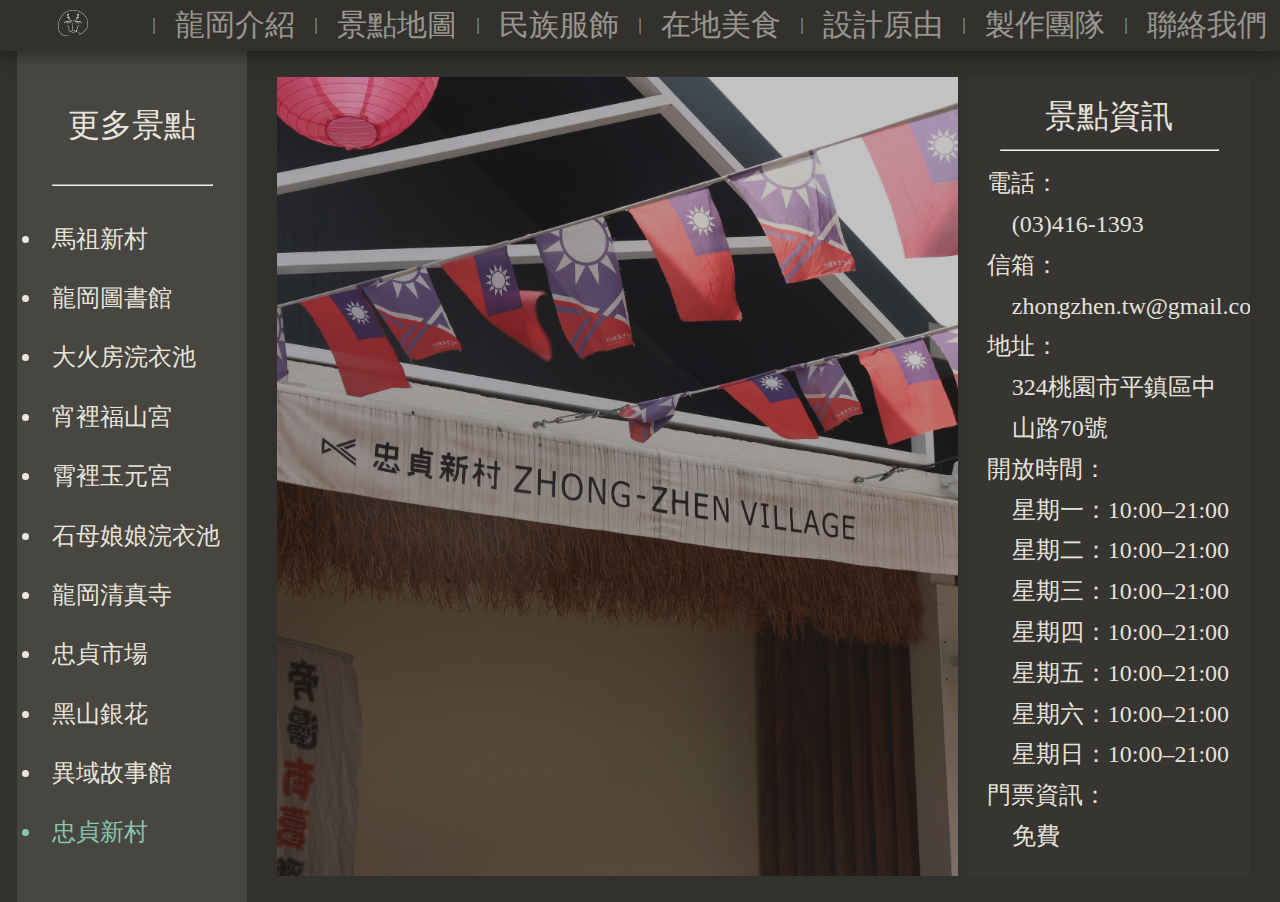
<file: map11.html>
<!DOCTYPE html>
<html lang="en">
<head>
    <meta charset="UTF-8">
    <meta http-equiv="X-UA-Compatible" content="IE=edge">
    <meta name="viewport" content="width=device-width, initial-scale=1.0">
    <title>景點地圖清單</title>
    <!-- Stylesheet表示連結外部的CSS樣式表檔案 -->
    <link rel="stylesheet" href="map.css">
</head>

<body>
    <!-- 11個景點地圖清單__ -->
    <div class="container">     

        <!-- 導覽列__#index.html__header、main0$*5、footer -->
        <div id="navGroup">

            <a href="./index.html#header" class="navItemLink" title="點擊前往「主視覺」">
                <img src="./去背資產/Logo_麵粉白10px.png" alt="" id="navLogoImg">
            </a>
        ｜
            <a href="./index.html#main01" class="navItemLink">龍岡介紹</a>
        ｜
            <a href="./index.html#main02" class="navItemLink">景點地圖</a>
        ｜
            <a href="./index.html#main03" class="navItemLink">民族服飾</a>
        ｜
            <a href="./index.html#main04" class="navItemLink">在地美食</a>
        ｜
            <a href="./index.html#main05" class="navItemLink">設計原由</a>
        ｜
            <a href="./index.html#main06" class="navItemLink">製作團隊</a>
        ｜
            <a href="./index.html#footer" class="navItemLink">聯絡我們</a>
        </div>

        <!-- 網頁下部分__Aside、Main -->
        <div id="containerBottom">

            <!-- Aside__景點清單*11 -->
            <div id="asideGroup">

                <p class="asideP">更多景點</p>

                <div class="asideHrDiv">
                    <hr class="asideHr">
                </div>

                <a href="./map01.html" class="asideItemLink" >
                    <li class="asideLinkLi" title="點擊觀看「馬祖新村眷村文創園區」景點資訊">馬祖新村</li>
                </a>

                <a href="./map02.html" class="asideItemLink">
                    <li class="asideLinkLi" title="點擊查看「桃園市立圖書館龍岡分館」景點資訊">龍岡圖書館</li>
                </a>

                <a href="./map03.html" class="asideItemLink">
                    <li class="asideLinkLi" title="點擊查看「大火房泉水浣衣池」景點資訊">大火房浣衣池</li>
                </a>

                <a href="./map04.html" class="asideItemLink">
                    <li class="asideLinkLi" title="點擊查看「宵裡福山宮」景點資訊">宵裡福山宮</li>
                </a>

                <a href="./map05.html" class="asideItemLink">
                    <li class="asideLinkLi" title="點擊查看「霄裡玉元宮 (天公廟)」景點資訊">霄裡玉元宮</li>
                </a>

                <a href="./map06.html" class="asideItemLink">
                    <li class="asideLinkLi" title="點擊查看「石母娘娘浣衣池」景點資訊">石母娘娘浣衣池</li>
                </a>

                <a href="./map07.html" class="asideItemLink">
                    <li class="asideLinkLi" title="點擊查看「財團法人桃園市龍岡清真寺」景點資訊">龍岡清真寺</li>
                </a>

                <a href="./map08.html" class="asideItemLink">
                    <li class="asideLinkLi" title="點擊查看「忠貞市場」景點資訊">忠貞市場</li>
                </a>

                <a href="./map09.html" class="asideItemLink">
                    <li class="asideLinkLi" title="點擊查看「黑山銀花 BLACK MOUNTAIN SILVER FLOWER」景點資訊">黑山銀花</li>
                </a>

                <a href="./map10.html" class="asideItemLink">
                    <li class="asideLinkLi" title="點擊查看「異域故事館(預約制)」景點資訊">異域故事館</li>
                </a>

                <a href="./map11.html" class="asideItemLink">
                    <li class="asideLinkLi" id="thisMap" title="點擊查看「忠貞新村文化園區」景點資訊">忠貞新村</li>
                </a>

            </div>

            <!-- Main__場景圖、電話、傳真、地址、營業時間、門票 -->
            <div id="mainGroup">

                <!-- MainLeft__場景圖 -->
                <div class="mainImageDiv">
                    <img src="./自己拍ㄉ素材/IMG_4047.JPG" alt="" class="mainbackgroundImage" title="我們拍的素材">
                </div>

                <!-- MAinRight__電話、傳真、地址、營業時間、門票 -->
                <div class="mainInformationDiv">

                    <p class="InformationP">景點資訊</p>

                <div class="InformationHrDiv">
                    <hr class="InformationHr">
                </div>

                    <li class="InformationLiTitle">電話：</li>
                    <li class="InformationLiContent" title="點擊撥號"><a href="tel:+886-3-4161393" class="InformationLiContentLink">(03)416-1393</a></li>
                        
                    <li class="InformationLiTitle">信箱：</li>
                        <li class="InformationLiContent">
                            <!-- 通訊協定mailto: -->
                            <a href="mailto:zhongzhen.tw@gmail.com" title="點擊傳送G-mail" class="InformationLiContentLink">zhongzhen.tw@gmail.com</a>
                        </li>
                    <li class="InformationLiTitle">地址：</li>
                        <li class="InformationLiContent">
                            
                            <a href="https://goo.gl/maps/Z8UnPPFFShAyK4D48" title="點擊開啟GoogleMap" class="InformationLiContentLink" target="_blank">324桃園市平鎮區中山路70號</a>
                            
                        </li>
                    <li class="InformationLiTitle">開放時間：</li>
                    <li class="InformationLiContent">星期一：10:00–21:00</li>
                    <li class="InformationLiContent">星期二：10:00–21:00</li>
                    <li class="InformationLiContent">星期三：10:00–21:00</li>
                    <li class="InformationLiContent">星期四：10:00–21:00</li>
                    <li class="InformationLiContent">星期五：10:00–21:00</li>
                    <li class="InformationLiContent">星期六：10:00–21:00</li>
                    <li class="InformationLiContent">星期日：10:00–21:00</li>
                    <li class="InformationLiTitle">門票資訊：</li>
                        <li class="InformationLiContent">免費</li>
                </div>

            </div>
        </div>
    </div>

    <script>
        function copyEvent(id)
        {
            var str = document.getElementById(id);
            window.getSelection().selectAllChildren(str);
            document.execCommand("Copy")
        }
    </script>

</body>
</html>
</file>
<file: map.css>
* {
    box-sizing: border-box;
    margin: 0;
    padding: 0;
}
    
 /*龍岡好棒棒__一頁式網站*/
.container{     
    display: flex;
    flex-direction: column;

    position: relative; 

    background-color:rgb(51, 49, 46);
    width: 100%;
    overflow: auto;
}

 /*導覽列*/
#navGroup{     
    display: flex;
    align-items: center;
    justify-content: center;

    background-color: rgb(51, 49, 46);
    width: 100%;
    height:auto;
    position: sticky;
    top: 0;
    
    color: rgba(253, 251, 239, 0.5);
    box-shadow:  0 4px 8px 0 rgba(0, 0, 0, 0.2), 0 6px 20px 0 rgba(0, 0, 0, 0.19);
}
.navItemLink{
    flex-basis: 100%;
    font-size: 30px;
    padding: 5px 0;
    text-align: center;
    text-decoration: none;
    color: rgba(253, 251, 239, 0.5);
}
#navLogoImg{
    width: 20%;
    height: 20%;
}
.navItemLink:hover{
    color: rgb(136, 198, 175);
}
.navItemLink:active{
    color: rgb(229, 202, 63);
}

#containerBottom{
    width: 100%;
    height: 94.5vh;
    overflow: auto;
    background-color: rgb(51, 49, 46);

    display: flex;
    flex-direction: row;
    justify-content: space-evenly;
}

#asideGroup{
    padding: 2%;
    width: 18%;
    height: auto;
    background-color: rgba(253, 251, 239, 0.1);
    display: flex;
    flex-direction: column;
    justify-content: space-evenly;
    overflow: auto;
}
.asideP{
    text-align: center;
    font-size: 2rem;
    color: rgba(253, 251, 239, 0.9);
}
.asideHrDiv{
    padding: 5%;
    width: auto;
    height: auto;
}
#thisMap{
    color: rgb(136, 198, 175);
}
#thisMap:hover{
    color: rgb(136, 198, 175);
    font-size: 1.6rem;
}
#thisMap:active{
    color: rgb(229, 202, 63);
}
.asideItemLink{
    text-decoration: none;
}
.asideLinkLi:hover{
    color: rgb(136, 198, 175);
    font-size: 1.6rem;
}
.asideLinkLi:active{
    color: rgb(229, 202, 63);
}
.asideLinkLi{
    padding-left: 5%;
    font-size: 1.5rem;
    color: rgba(253, 251, 239, 0.9);
}

#mainGroup{
    padding: 2%;
    padding-left: 1%;
    padding-right: 1%;
    width: 78%;
    height: auto;

    display: flex;
    flex-direction: row;
    justify-content: space-between;
    align-items: center;
}

.mainImageDiv{
    width: 70%;
    height: 100%;
    background-color: rgba(253, 251, 239, 0.02);
    border-color: 1px solid tomato;

    display: flex;
    flex-direction: column;
    justify-content: center;
    align-items: center;
    color: rgba(253, 251, 239, 0.1);
}
.mainbackgroundImage{
    width: 100%;
    height: 100%;
    object-fit: cover;
    opacity: 0.7;
}

.mainInformationDiv{
    width: 29%;
    height: 100%;
    background-color: rgba(253, 251, 239, 0.02);
    border-color: 1px solid tomato;
    color: rgba(253, 251, 239, 0.9);

    display: flex;
    flex-direction: column;
    justify-content: space-evenly;
    overflow: auto;

    font-size: 1.5rem;
    padding: 2%;
    line-height: 170%;
}
.InformationP{
    text-align: center;
    font-size: 2rem;
    color: rgba(253, 251, 239, 0.9);
}
.InformationHrDiv{
    padding: 5%;
    width: auto;
    height: auto;
}
.InformationLiTitle{
    list-style-type: none;
}
.InformationLiContent{
    list-style-type: none;
    padding-left: 10%;
}
.InformationLiContentLink{
    text-decoration: none;
    color: rgba(253, 251, 239, 0.9);
}
.InformationLiContentLink:hover{
    color: rgb(136, 198, 175);
    font-size: 1.6rem;
}
.InformationLiContentLink:active{
    color: rgb(229, 202, 63);
}
#copy{
    width: 15%;
    cursor:pointer;
}
#copy:hover{
    color: rgb(136, 198, 175);
    font-size: 1.6rem;
}
#copy:active{
    color: rgb(229, 202, 63);
}
</file>
